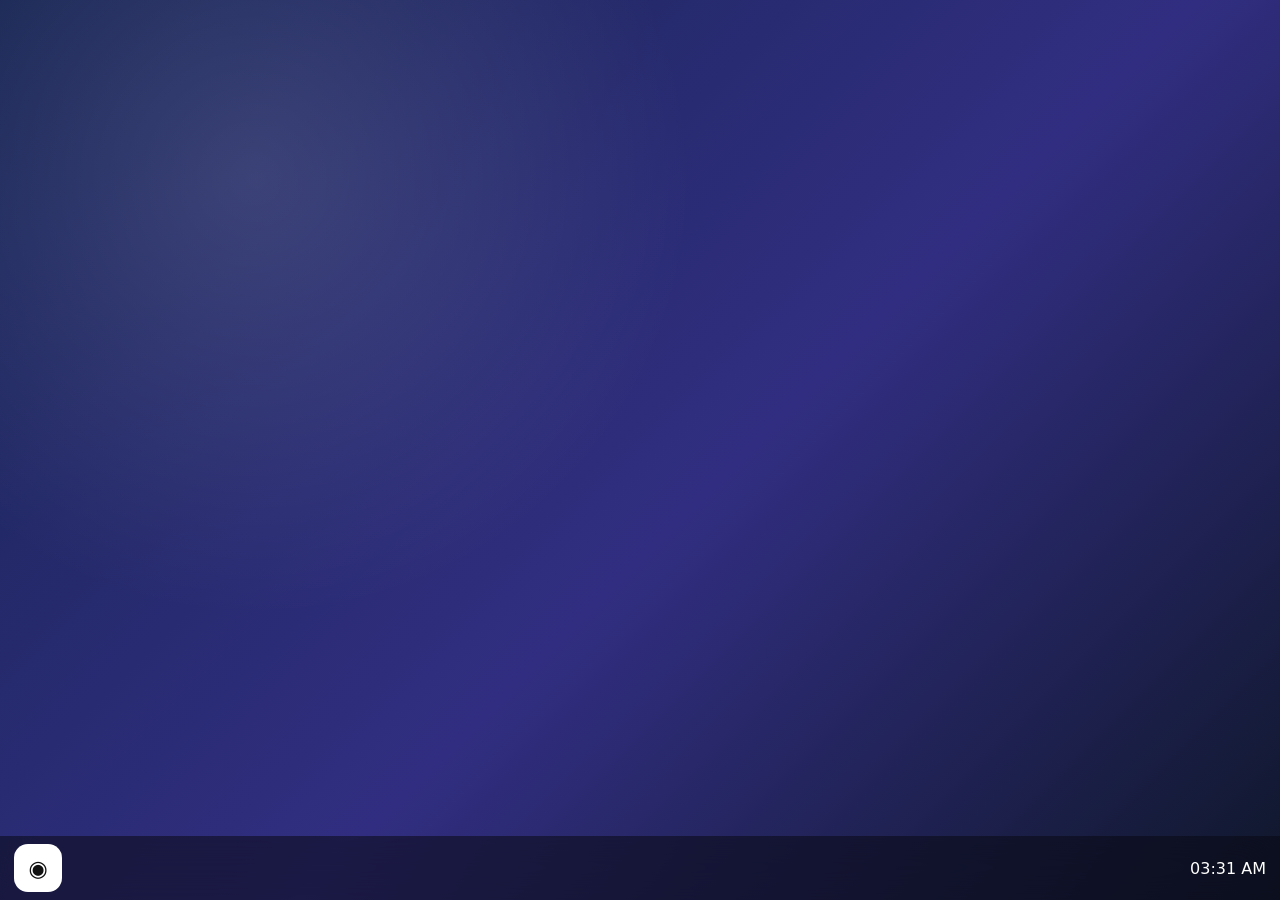
<file: WorldOS/desktop/index.html>
<!doctype html><html lang="en"><head><meta charset="utf-8"><meta name="viewport" content="width=device-width,initial-scale=1"><title>World OS Desktop</title><link rel="stylesheet" href="../shared/theme.css"><link rel="stylesheet" href="style.css"></head><body><main id="desktop"><section id="windows"></section><div id="start" class="glass hidden"><h2>World OS</h2><div id="apps"></div></div><footer><button id="startButton">◉</button><div id="taskbarApps"></div><span id="clock"></span></footer></main><script src="../shared/config.js"></script><script src="../core/system.js"></script><script src="../core/settings.js"></script><script src="desktop.js"></script></body></html>
</file>
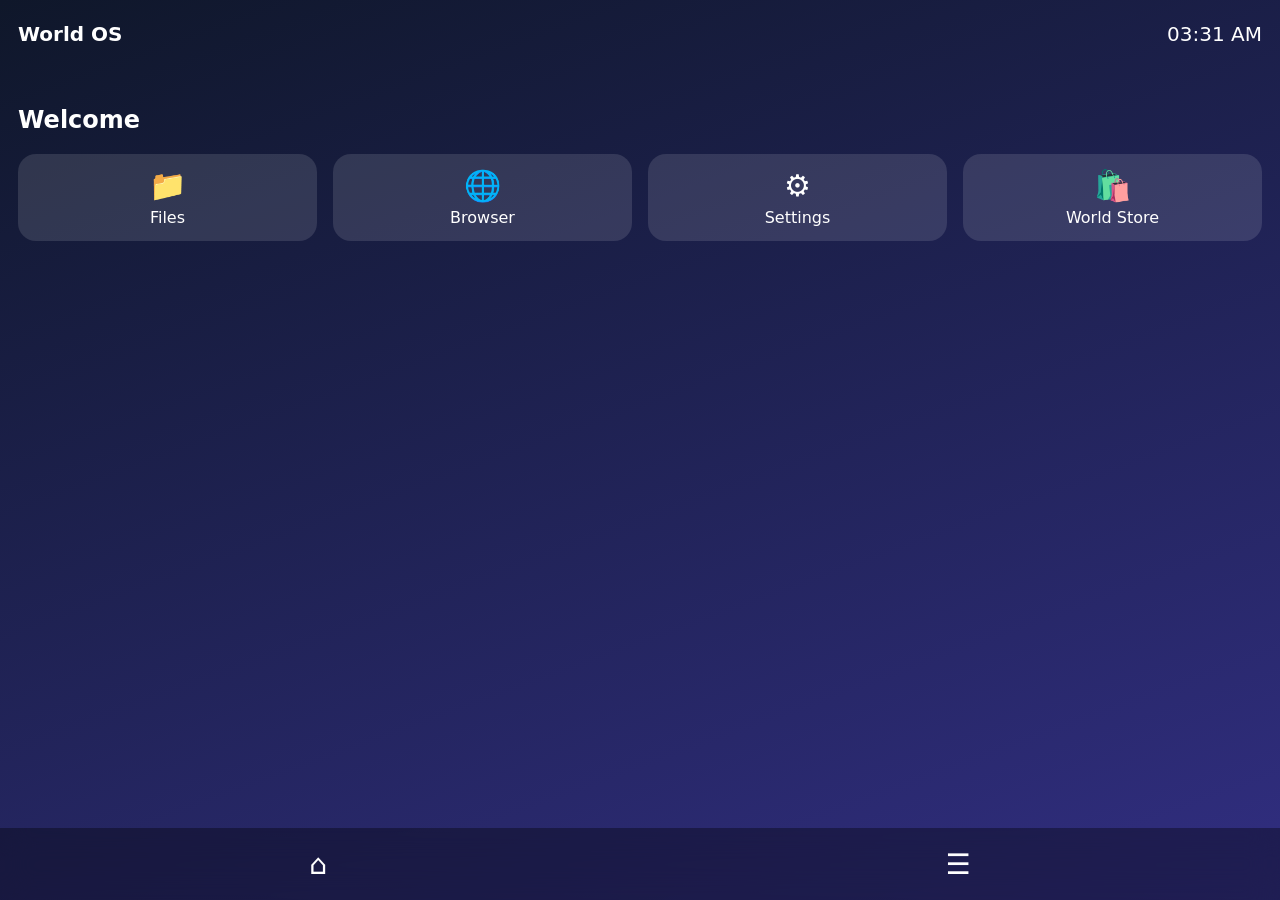
<file: WorldOS/mobile/index.html>
<!doctype html><html lang="en"><head><meta charset="utf-8"><meta name="viewport" content="width=device-width,initial-scale=1,viewport-fit=cover"><title>World OS Mobile</title><link rel="stylesheet" href="../shared/theme.css"><link rel="stylesheet" href="style.css"></head><body><main id="mobile"><header><strong>World OS</strong><span id="time"></span></header><section id="home"><h1>Welcome</h1><div id="grid"></div></section><nav><button id="homeButton">⌂</button><button id="menuButton">☰</button></nav><div id="panel" class="hidden"></div></main><script src="../shared/config.js"></script><script src="../core/system.js"></script><script src="mobile.js"></script></body></html>
</file>
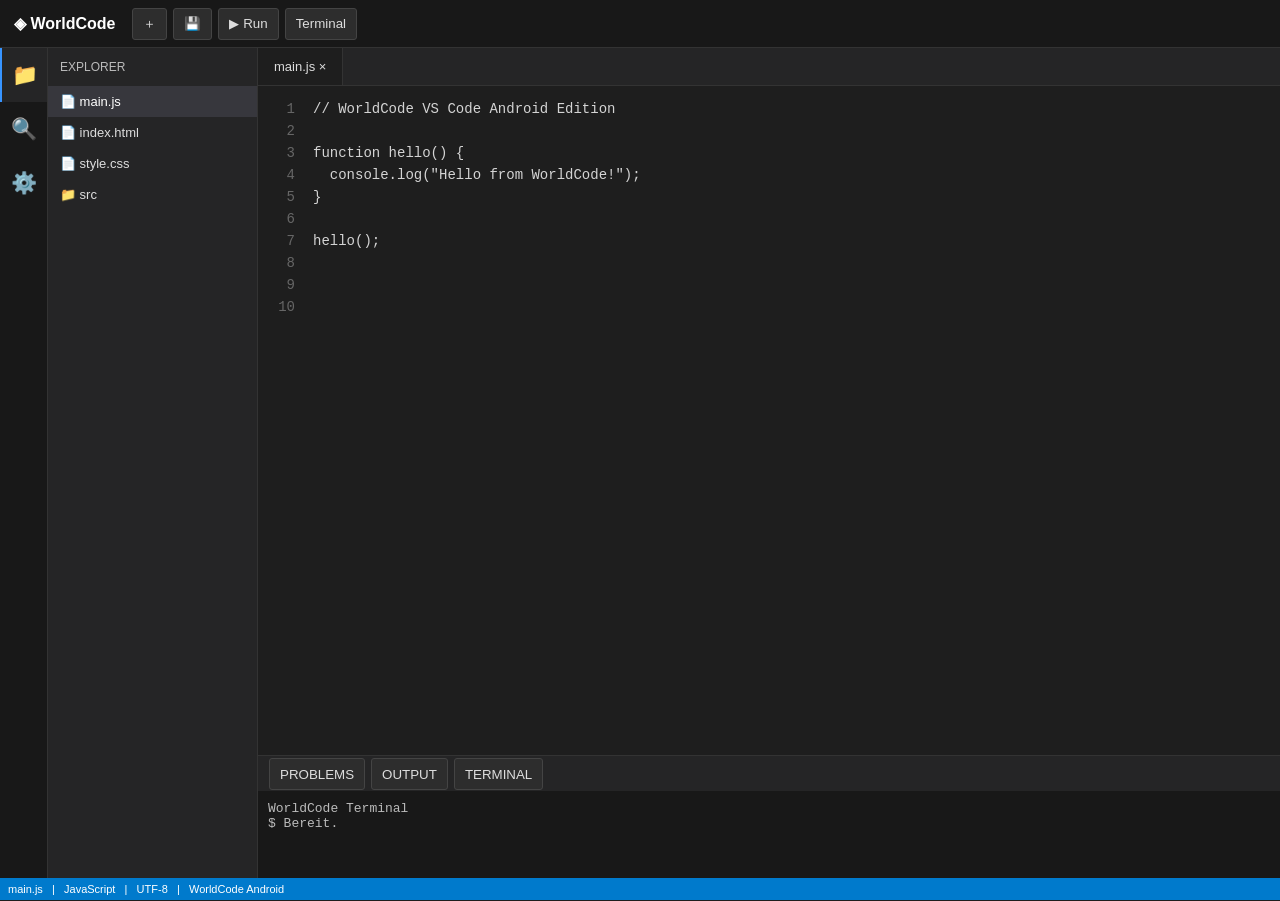
<file: app/src/main/assets/index.html>
<!doctype html>
<html lang="de">
<head>
<meta charset="utf-8"><meta name="viewport" content="width=device-width,initial-scale=1,maximum-scale=1,user-scalable=no">
<title>WorldCode VS Code Android Edition</title>
<style>
*{box-sizing:border-box}html,body{margin:0;width:100%;height:100%;overflow:hidden;font-family:Arial,sans-serif;background:#1e1e1e;color:#ddd}.top{height:48px;background:#181818;display:flex;align-items:center;border-bottom:1px solid #333}.brand{padding:0 14px;font-weight:bold;color:#fff}.top button,.bar button{height:32px;margin:0 3px;background:#2d2d2d;color:#ddd;border:1px solid #444;border-radius:3px;padding:0 10px}.top button:active,.bar button:active{background:#444}.main{height:calc(100% - 48px);display:grid;grid-template-columns:48px 210px 1fr}.activity{background:#181818;border-right:1px solid #333;text-align:center}.activity div{padding:15px 0;font-size:21px}.activity .on{border-left:2px solid #3794ff;background:#252526}.side{background:#252526;border-right:1px solid #333;overflow:auto}.side h3{font-size:12px;font-weight:normal;margin:0;padding:12px;color:#bbb}.file{padding:8px 12px;font-size:13px}.file.active{background:#37373d;color:white}.editor{display:flex;flex-direction:column;min-width:0}.tabs{height:38px;background:#252526;display:flex;border-bottom:1px solid #333}.tab{padding:11px 16px;font-size:13px;background:#1e1e1e;border-right:1px solid #333}.code{flex:1;display:flex;min-height:0}.nums{width:45px;background:#1e1e1e;color:#666;text-align:right;padding:12px 8px;font:14px monospace;line-height:22px;user-select:none}.textarea{flex:1;background:#1e1e1e;color:#d4d4d4;border:0;outline:0;resize:none;padding:12px 10px;font:14px/22px monospace;white-space:pre;overflow:auto}.bottom{height:145px;background:#181818;border-top:1px solid #333}.bar{height:35px;background:#252526;padding:2px 8px}.terminal{height:110px;padding:10px;font:13px monospace;color:#bbb;overflow:auto}.status{height:22px;background:#007acc;color:white;font-size:11px;display:flex;align-items:center;padding:0 8px;position:fixed;bottom:0;left:0;right:0}
@media(max-width:650px){.main{grid-template-columns:42px 165px 1fr}.side{font-size:12px}.brand{font-size:13px;padding:0 7px}.top button{padding:0 6px}}
</style></head>
<body>
<div class="top"><div class="brand">◈ WorldCode</div><button onclick="newFile()">＋</button><button onclick="saveFile()">💾</button><button onclick="runCode()">▶ Run</button><button onclick="toggleTerminal()">Terminal</button></div>
<div class="main">
<div class="activity"><div class="on">📁</div><div>🔍</div><div>⚙️</div></div>
<div class="side"><h3>EXPLORER</h3><div class="file active" onclick="openFile(this)">📄 main.js</div><div class="file" onclick="openFile(this)">📄 index.html</div><div class="file" onclick="openFile(this)">📄 style.css</div><div class="file" onclick="openFile(this)">📁 src</div></div>
<div class="editor"><div class="tabs"><div class="tab">main.js ×</div></div><div class="code"><div class="nums" id="nums">1<br>2<br>3<br>4<br>5<br>6<br>7<br>8<br>9<br>10</div><textarea class="textarea" id="code" spellcheck="false">// WorldCode VS Code Android Edition

function hello() {
  console.log("Hello from WorldCode!");
}

hello();</textarea></div><div class="bottom" id="terminal"><div class="bar"><button>PROBLEMS</button><button>OUTPUT</button><button>TERMINAL</button></div><div class="terminal" id="output">WorldCode Terminal<br>$ Bereit.<br></div></div></div>
</div><div class="status">main.js &nbsp; | &nbsp; JavaScript &nbsp; | &nbsp; UTF-8 &nbsp; | &nbsp; WorldCode Android</div>
<script>
const code=document.getElementById('code'), output=document.getElementById('output');
code.addEventListener('input',()=>{let n=code.value.split('\n').length;document.getElementById('nums').innerHTML=Array.from({length:Math.max(n,10)},(_,i)=>i+1).join('<br>')});
function newFile(){code.value='// Neue Datei\n\n';code.focus();output.innerHTML+='\n$ Neue Datei erstellt.'}
function saveFile(){localStorage.setItem('worldcode_main',code.value);output.innerHTML+='\n$ Datei lokal gespeichert.'}
function runCode(){output.innerHTML+='\n$ Ausführen...';try{new Function(code.value)();output.innerHTML+='\n$ Fertig.'}catch(e){output.innerHTML+='\nFehler: '+e.message}}
function toggleTerminal(){let t=document.getElementById('terminal');t.style.display=t.style.display==='none'?'block':'none'}
function openFile(e){document.querySelectorAll('.file').forEach(x=>x.classList.remove('active'));e.classList.add('active');output.innerHTML+='\n$ Geöffnet: '+e.textContent.trim()}
const old=localStorage.getItem('worldcode_main');if(old)code.value=old;
</script></body></html>
</file>
<file: WorldOS/shared/theme.css>
*{box-sizing:border-box}html,body{margin:0;height:100%;font-family:system-ui,-apple-system,sans-serif}button{font:inherit;border:0;cursor:pointer}.hidden{display:none!important}.glass{background:rgba(255,255,255,.14);backdrop-filter:blur(18px);border:1px solid rgba(255,255,255,.2)}
</file>
<file: WorldOS/desktop/style.css>
body{background:linear-gradient(135deg,#172554,#312e81 55%,#0f172a);color:white;overflow:hidden}.desktop{min-height:100%}#desktop{height:100vh;position:relative;background:radial-gradient(circle at 20% 20%,rgba(255,255,255,.12),transparent 35%)}footer{position:absolute;bottom:0;left:0;right:0;height:64px;display:flex;align-items:center;gap:12px;padding:8px 14px;background:rgba(10,10,20,.55);backdrop-filter:blur(20px)}footer button{width:48px;height:48px;border-radius:14px;background:white;color:#111;font-size:22px}#clock{margin-left:auto}#start{position:absolute;bottom:74px;left:14px;width:320px;padding:20px;border-radius:20px;z-index:10}#apps{display:grid;grid-template-columns:repeat(2,1fr);gap:10px}#apps button{padding:15px;border-radius:14px;text-align:left;background:rgba(255,255,255,.1);color:white}.window{position:absolute;top:12%;left:18%;width:64%;height:60%;background:rgba(20,20,30,.9);border-radius:18px;box-shadow:0 20px 60px #0008;padding:20px}.window h2{margin-top:0}.close{float:right;background:#ef4444;color:white;border-radius:8px;padding:5px 10px}
</file>
<file: WorldOS/mobile/style.css>
body{background:linear-gradient(160deg,#0f172a,#312e81);color:white}#mobile{height:100vh;display:flex;flex-direction:column}header{padding:22px 18px;display:flex;justify-content:space-between;font-size:20px}#home{padding:18px;flex:1}#grid{display:grid;grid-template-columns:repeat(4,1fr);gap:16px}.app{background:rgba(255,255,255,.12);color:white;border-radius:18px;padding:14px 5px;text-align:center;min-height:82px}.icon{font-size:30px;display:block;margin-bottom:5px}nav{height:72px;display:flex;justify-content:space-around;align-items:center;background:rgba(0,0,0,.35);backdrop-filter:blur(15px)}nav button{background:none;color:white;font-size:28px}.hidden{display:none!important}#panel{position:absolute;inset:70px 10px 80px;padding:20px;border-radius:22px;background:rgba(15,23,42,.96)}
</file>
